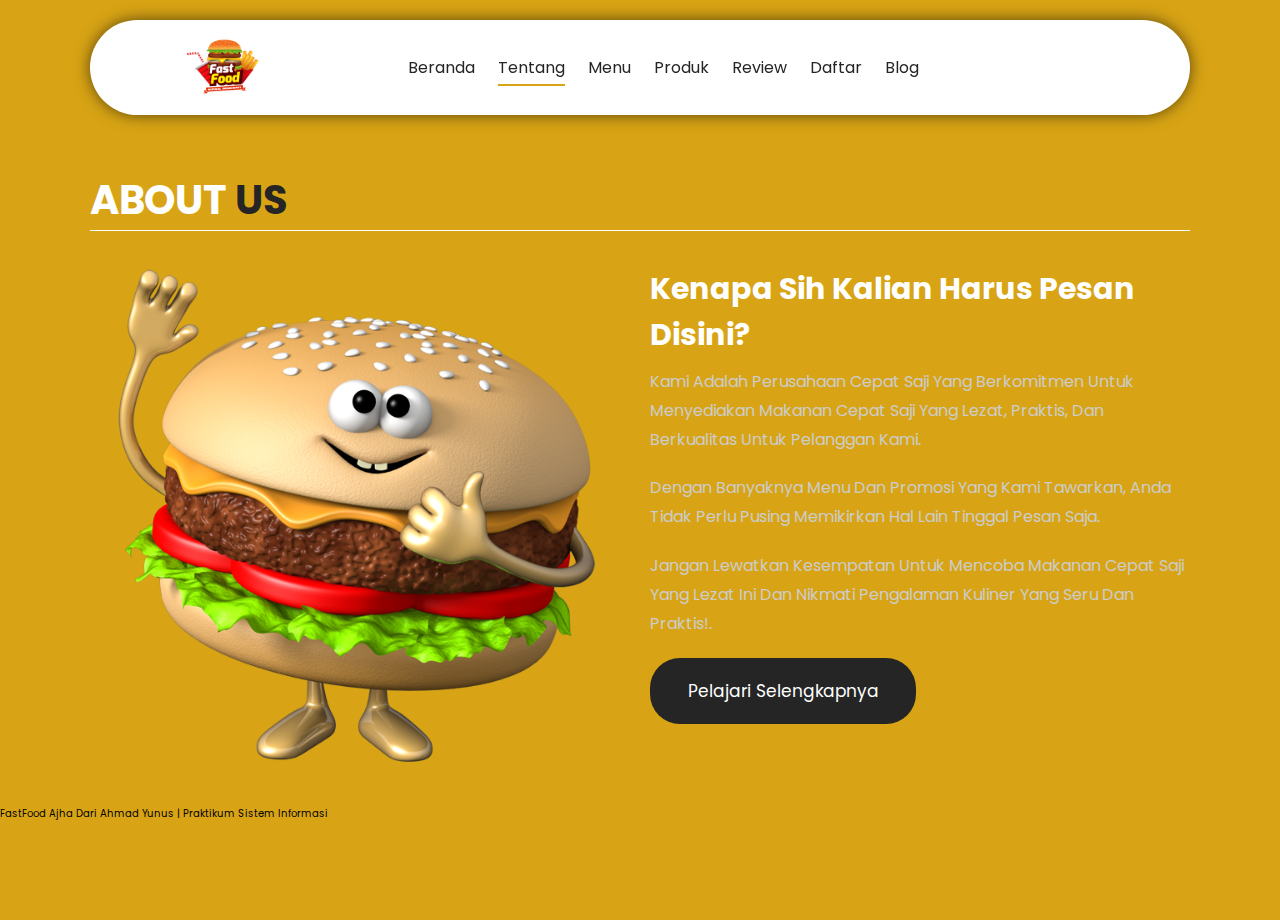
<file: about.html>
<!DOCTYPE html>
<html lang="en">
<head>
    <meta charset="UTF-8">
    <meta http-equiv="X-UA-Compatible" content="IE=edge">
    <meta name="viewport" content="width=device-width, initial-scale=1.0">
    <!-- CSS LINK -->
    <link rel="stylesheet" href="style.css">
    <!-- Fontawesome -->
    <link rel="stylesheet" href="https://cdnjs.cloudflare.com/ajax/libs/font-awesome/6.1.1/css/all.min.css" integrity="sha512-KfkfwYDsLkIlwQp6LFnl8zNdLGxu9YAA1QvwINks4PhcElQSvqcyVLLD9aMhXd13uQjoXtEKNosOWaZqXgel0g==" crossorigin="anonymous" referrerpolicy="no-referrer" />
    <title>FastFood Ajha</title>
</head>
<body>

    <!-------------------------------------------- HEADER SECTION -->
    <header class="header" >
        <a href="#" class="logo">
            <img src="./image/download.png" alt="logo">
        </a>
        <nav class="navbar">
            <a href="./index.html">beranda</a>
            <a href="./about.html" class="active" >tentang</a>
            <a href="./menu.html" >menu</a>
            <a href="./products.html">produk</a>
            <a href="./review.html">review</a>
            <a href="./contact.html">daftar</a>
            <a href="./blog.html">blog</a>
        </nav>
        <div class="buttons">
            <button id="search-btn">
              <i class="fas fa-search"></i>
            </button>
            <button id="cart-btn">
              <i class="fas fa-shopping-cart"></i>
            </button>
            <button id="menu-btn">
              <i class="fas fa-bars"></i>
            </button>
          </div>
          <div class="search-form">
            <input type="text" class="search-input" id="search-box" placeholder="Search" />
            <i class="fas fa-search"></i>
          </div>
          <div class="cart-items-container">
            <div class="cart-item">
              <i class="fas fa-times"></i>
              <img src="./image/pngwing.com (1).png" alt="menu" />
              <div class="content">
                <h3>Pizza Medium</h3>
                <div class="price">Rp 40.000</div>
              </div>
            </div>
            <div class="cart-item">
              <i class="fas fa-times"></i>
              <img src="./image/pngwing.com (2).png" alt="menu" />
              <div class="content">
                <h3>Burger Isi Maut</h3>
                <div class="price">Rp 30.000</div>
              </div>
            </div>
            <div class="cart-item">
              <i class="fas fa-times"></i>
              <img src="./image/pngwing.com (3).png" alt="menu" />
              <div class="content">
                <h3>Burger Medium</h3>
                <div class="price">Rp 20.000</div>
              </div>
            </div>
            <div class="cart-item">
              <i class="fas fa-times"></i>
              <img src="./image/pngwing.com (4).png" alt="menu" />
              <div class="content">
                <h3>Burger Ekstra Double</h3>
                <div class="price">Rp 25.000</div>
              </div>
            </div>
            <a href="#" class="btn">check out </a>
          </div>
        </header>
        
    </header>
    <!-- -------------------------------------------HEADER SECTION -->
        
    <!-- -------------------------------------------ABOUT US SECTION -->
    <section class="about" id="about">
        <h1 class="heading">about <span>us</span></h1>
  
        <div class="row">
          <div class="image">
            <img src="./image/pngwing.com (7).png" alt="" />
          </div>
          <div class="content">
            <h3>Kenapa sih kalian harus pesan disini?</h3>
            <div class="paragraph">
              <p>Kami adalah perusahaan cepat saji yang berkomitmen untuk menyediakan makanan cepat saji yang lezat, praktis, dan berkualitas untuk pelanggan kami.</p>
              <p>Dengan banyaknya menu dan promosi yang kami tawarkan, anda tidak perlu pusing memikirkan hal lain tinggal pesan saja.</p>
              <p>Jangan lewatkan kesempatan untuk mencoba makanan cepat saji yang lezat ini dan nikmati pengalaman kuliner yang seru dan praktis!.</p>
            </div>
            <a href="#" class="btn">Pelajari Selengkapnya</a>
          </div>
        </div>
      </section>
    <!-- -------------------------------------------ABOUT US SECTION -->
    
    <!-- -------------------------------------------FOOTER SECTION -->
        <div class="share">
            <a href="#" class="fab fa-facebook"></a>
            <a href="#" class="fab fa-twitter"></a>
            <a href="#" class="fab fa-instagram"></a>
            <a href="#" class="fab fa-linkedin"></a>
            <a href="#" class="fab fa-pinterest"></a>
        </div>
        <div class="credit">FastFood Ajha <span>Dari Ahmad Yunus</span> | Praktikum Sistem Informasi</div>
    </section>
    <!-- -------------------------------------------FOOTER SECTION -->

<script src="./script.js"></script>

</body>
</html>
</file>
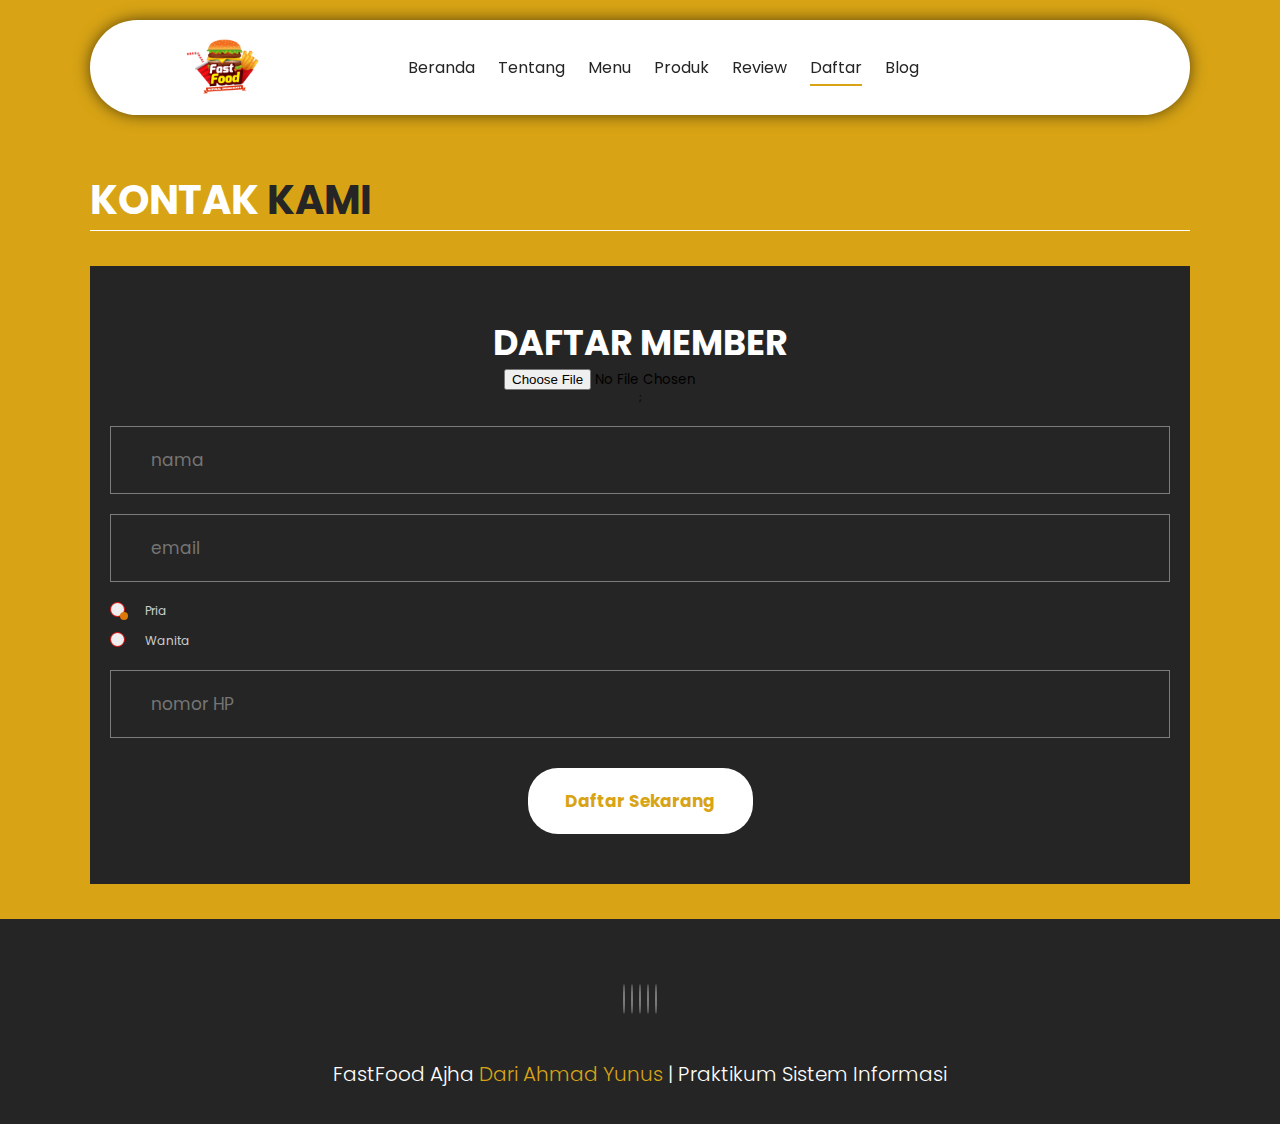
<file: contact.html>
<!DOCTYPE html>
<html lang="en">
  <head>
    <meta charset="UTF-8" />
    <meta http-equiv="X-UA-Compatible" content="IE=edge" />
    <meta name="viewport" content="width=device-width, initial-scale=1.0" />
    <!-- CSS LINK -->
    <link rel="stylesheet" href="style.css" />
    <!-- Fontawesome -->
    <link
      rel="stylesheet"
      href="https://cdnjs.cloudflare.com/ajax/libs/font-awesome/6.1.1/css/all.min.css"
      integrity="sha512-KfkfwYDsLkIlwQp6LFnl8zNdLGxu9YAA1QvwINks4PhcElQSvqcyVLLD9aMhXd13uQjoXtEKNosOWaZqXgel0g=="
      crossorigin="anonymous"
      referrerpolicy="no-referrer"
    />
    <title>FastFood Ajha</title>
  </head>
  <body>
    <!-------------------------------------------- HEADER SECTION -->
    <header class="header">
      <a href="#" class="logo">
        <img src="./image/download.png" alt="logo" />
      </a>
      <nav class="navbar">
        <a href="./index.html">beranda</a>
        <a href="./about.html">tentang</a>
        <a href="./menu.html">menu</a>
        <a href="./products.html">produk</a>
        <a href="./review.html">review</a>
        <a href="./contact.html" class="active">daftar</a>
        <a href="./blog.html">blog</a>
      </nav>
      <div class="buttons">
        <button id="search-btn">
          <i class="fas fa-search"></i>
        </button>
        <button id="cart-btn">
          <i class="fas fa-shopping-cart"></i>
        </button>
        <button id="menu-btn">
          <i class="fas fa-bars"></i>
        </button>
      </div>
      <div class="search-form">
        <input type="text" class="search-input" id="search-box" placeholder="Search" />
        <i class="fas fa-search"></i>
      </div>
      <div class="cart-items-container">
        <div class="cart-item">
          <i class="fas fa-times"></i>
          <img src="./image/pngwing.com (1).png" alt="menu" />
          <div class="content">
            <h3>Pizza Medium</h3>
            <div class="price">Rp 40.000</div>
          </div>
        </div>
        <div class="cart-item">
          <i class="fas fa-times"></i>
          <img src="./image/pngwing.com (2).png" alt="menu" />
          <div class="content">
            <h3>Burger Isi Maut</h3>
            <div class="price">Rp 30.000</div>
          </div>
        </div>
        <div class="cart-item">
          <i class="fas fa-times"></i>
          <img src="./image/pngwing.com (3).png" alt="menu" />
          <div class="content">
            <h3>Burger Medium</h3>
            <div class="price">Rp 20.000</div>
          </div>
        </div>
        <div class="cart-item">
          <i class="fas fa-times"></i>
          <img src="./image/pngwing.com (4).png" alt="menu" />
          <div class="content">
            <h3>Burger Ekstra Double</h3>
            <div class="price">Rp 25.000</div>
          </div>
        </div>
        <a href="#" class="btn">check out </a>
      </div>
    </header>
    <!-- -------------------------------------------HEADER SECTION -->

    <!-- -------------------------------------------CONTACT SECTION -->
    <section class="contact" id="contact">
      <h1 class="heading">Kontak <span>Kami</span></h1>
      <div class="row">
        <form>
          <h3>Daftar Member</h3>
          <div class="inputImage">
            <input type="file" id="file" accept="image/*" />
          </div>;
          <div class="inputBox">
            <i class="fas fa-user"></i>
            <input type="text" placeholder="nama" />
          </div>
          <div class="inputBox">
            <i class="fas fa-envelope"></i>
            <input type="email" placeholder="email" />
          </div>
          <label class="radio"
            >Pria
            <input type="radio" checked="checked" name="radio" />
            <span class="check"></span>
          </label>
          <label class="radio"
            >Wanita
            <input type="radio" name="radio" />
            <span class="check"></span>
          </label>
          </label>
          <div class="inputBox">
            <i class="fas fa-phone"></i>
            <input type="number" placeholder="nomor HP" />
          </div>
          <input type="submit" class="btn" value="Daftar Sekarang" />
        </form>
      </div>
    </section>
    <!-- -------------------------------------------CONTACT SECTION -->

    <!-- -------------------------------------------FOOTER SECTION -->
    <section class="footer">
      <div class="share">
        <a href="#" class="fab fa-facebook"></a>
        <a href="#" class="fab fa-twitter"></a>
        <a href="#" class="fab fa-instagram"></a>
        <a href="#" class="fab fa-linkedin"></a>
        <a href="#" class="fab fa-pinterest"></a>
      </div>

      <div class="credit">FastFood Ajha <span>Dari Ahmad Yunus</span> | Praktikum Sistem Informasi</div>
    </section>
    <!-- -------------------------------------------FOOTER SECTION -->

    <script src="./script.js"></script>
  </body>
</html>
</file>
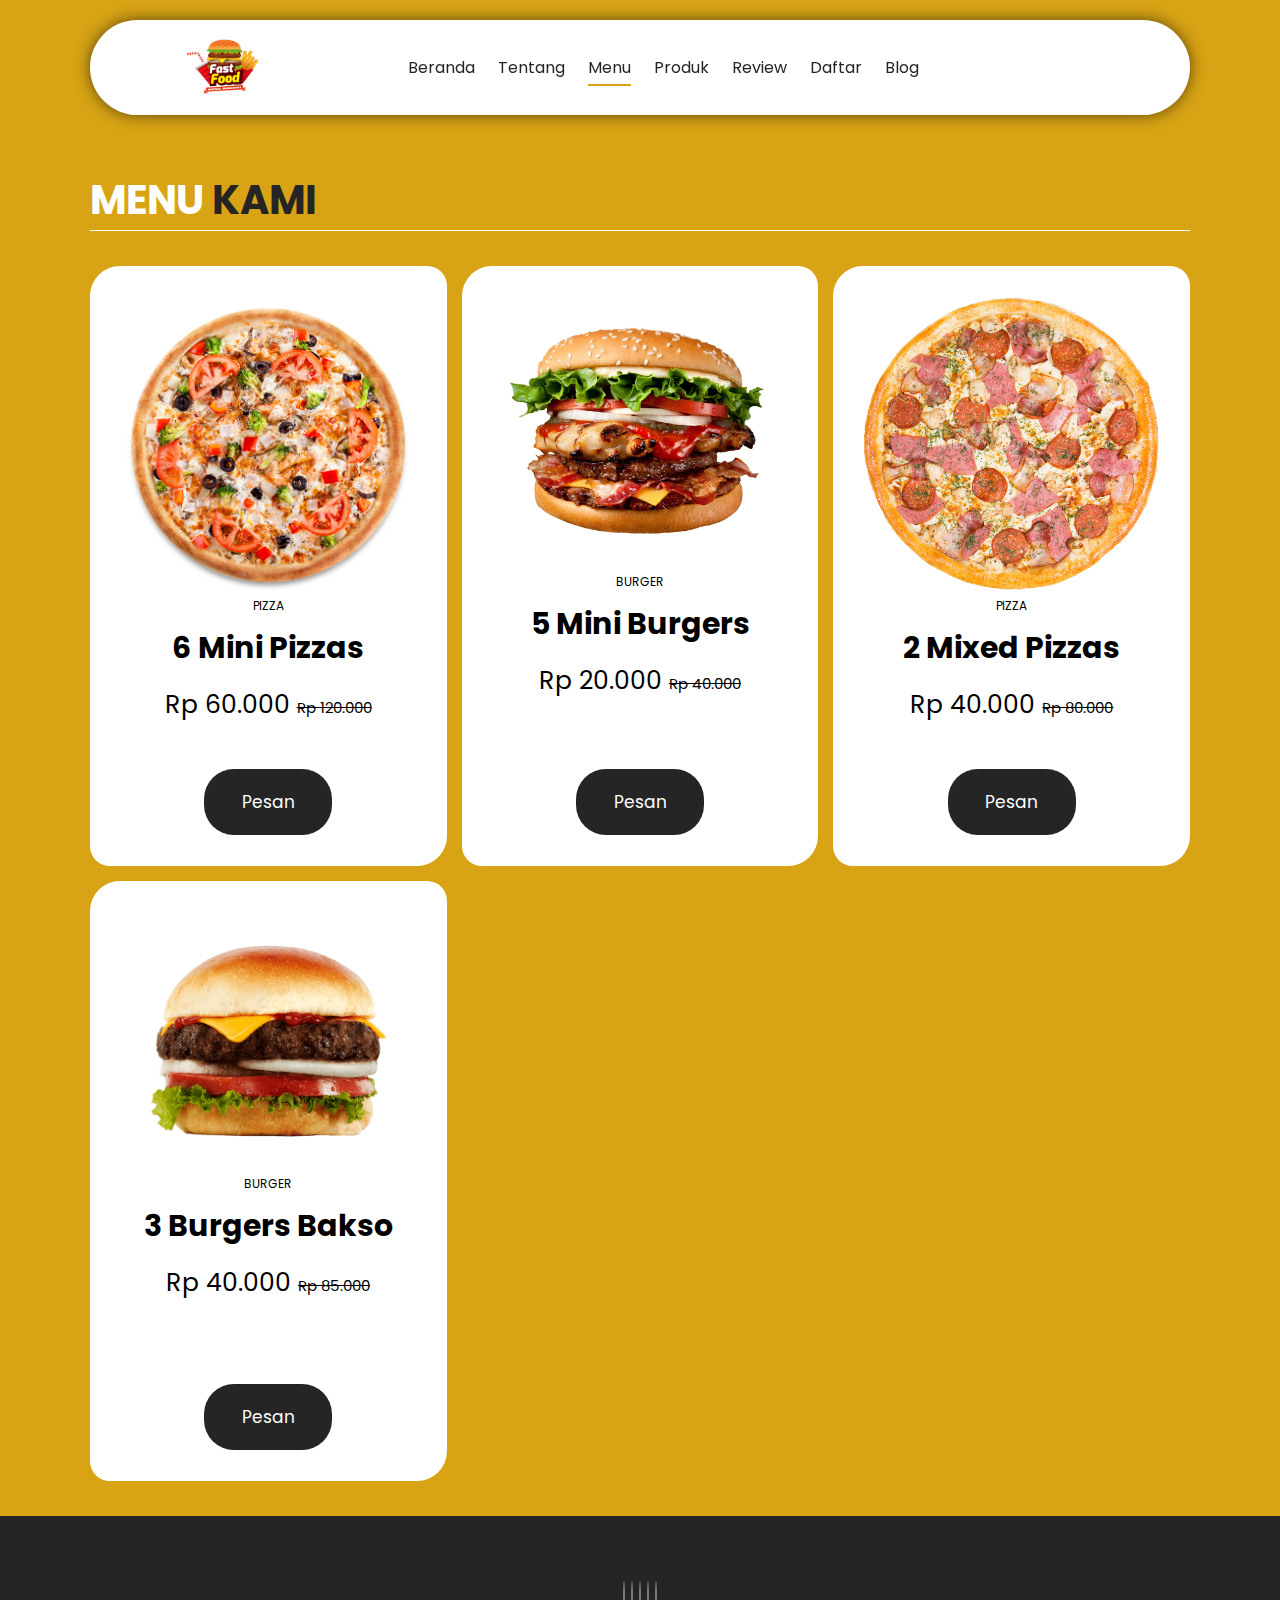
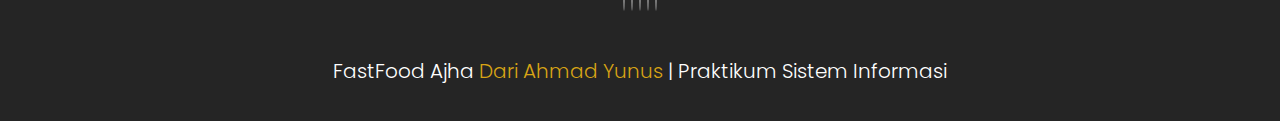
<file: menu.html>
<!DOCTYPE html>
<html lang="en">
  <head>
    <meta charset="UTF-8" />
    <meta http-equiv="X-UA-Compatible" content="IE=edge" />
    <meta name="viewport" content="width=device-width, initial-scale=1.0" />
    <!-- CSS LINK -->
    <link rel="stylesheet" href="style.css" />
    <!-- Fontawesome -->
    <link
      rel="stylesheet"
      href="https://cdnjs.cloudflare.com/ajax/libs/font-awesome/6.1.1/css/all.min.css"
      integrity="sha512-KfkfwYDsLkIlwQp6LFnl8zNdLGxu9YAA1QvwINks4PhcElQSvqcyVLLD9aMhXd13uQjoXtEKNosOWaZqXgel0g=="
      crossorigin="anonymous"
      referrerpolicy="no-referrer"
    />
    <title>FastFood Ajha</title>
  </head>
  <body>
    <!-------------------------------------------- HEADER SECTION -->
    <header class="header">
      <a href="#" class="logo">
        <img src="./image/download.png" alt="logo" />
      </a>
      <nav class="navbar">
        <a href="./index.html">beranda</a>
        <a href="./about.html">tentang</a>
        <a href="./menu.html" class="active">menu</a>
        <a href="./products.html">produk</a>
        <a href="./review.html">review</a>
        <a href="./contact.html">daftar</a>
        <a href="./blog.html">blog</a>
      </nav>
      <div class="buttons">
        <button id="search-btn">
          <i class="fas fa-search"></i>
        </button>
        <button id="cart-btn">
          <i class="fas fa-shopping-cart"></i>
        </button>
        <button id="menu-btn">
          <i class="fas fa-bars"></i>
        </button>
      </div>
      <div class="search-form">
        <input type="text" class="search-input" id="search-box" placeholder="Search" />
        <i class="fas fa-search"></i>
      </div>
      <div class="cart-items-container">
        <div class="cart-item">
          <i class="fas fa-times"></i>
          <img src="./image/pngwing.com (1).png" alt="menu" />
          <div class="content">
            <h3>Pizza Medium</h3>
            <div class="price">Rp 40.000</div>
          </div>
        </div>
        <div class="cart-item">
          <i class="fas fa-times"></i>
          <img src="./image/pngwing.com (2).png" alt="menu" />
          <div class="content">
            <h3>Burger Isi Maut</h3>
            <div class="price">Rp 30.000</div>
          </div>
        </div>
        <div class="cart-item">
          <i class="fas fa-times"></i>
          <img src="./image/pngwing.com (3).png" alt="menu" />
          <div class="content">
            <h3>Burger Medium</h3>
            <div class="price">Rp 20.000</div>
          </div>
        </div>
        <div class="cart-item">
          <i class="fas fa-times"></i>
          <img src="./image/pngwing.com (4).png" alt="menu" />
          <div class="content">
            <h3>Burger Ekstra Double</h3>
            <div class="price">Rp 25.000</div>
          </div>
        </div>
        <a href="#" class="btn">check out </a>
      </div>
    </header>
    <!-- -------------------------------------------HEADER SECTION -->

    <!-- -------------------------------------------MENU SECTION -->
    <section class="menu" id="menu">
      <h1 class="heading">Menu <span>Kami</span></h1>
      <div class="box-container">
        <div class="box">
          <div class="box-head">
            <img src="./image/pngwing.com.png" alt="" />
            <span class="menu-category">Pizza</span>
            <h3>6 Mini Pizzas</h3>
            <div class="price">Rp 60.000 <span>Rp 120.000</span></div>
          </div>
          <div class="box-bottom">
            <a href="#" class="btn">Pesan</a>
          </div>
        </div>
        <div class="box">
          <div class="box-head">
            <img src="./image/pngwing.com (2).png" alt="" />
            <span class="menu-category">Burger</span>
            <h3>5 Mini Burgers</h3>
            <div class="price">Rp 20.000 <span>Rp 40.000</span></div>
          </div>
          <div class="box-bottom">
            <a href="#" class="btn">Pesan</a>
          </div>
        </div>
        <div class="box">
          <div class="box-head">
            <img src="./image/pngwing.com (1).png" alt="" />
            <span class="menu-category">Pizza</span>
            <h3>2 Mixed Pizzas</h3>
            <div class="price">Rp 40.000 <span>Rp 80.000</span></div>
          </div>
          <div class="box-bottom">
            <a href="#" class="btn">Pesan</a>
          </div>
        </div>
        <div class="box">
          <div class="box-head">
            <img src="./image/pngwing.com (3).png" alt="" />
            <span class="menu-category">Burger</span>
            <h3>3 Burgers Bakso</h3>
            <div class="price">Rp 40.000 <span>Rp 85.000</span></div>
          </div>
          <div class="box-bottom">
            <a href="#" class="btn">Pesan</a>
          </div>
        </div>
      </div>
    </section>
    <!---------------------------------------------MENU SECTION -->

    <!---------------------------------------------FOOTER SECTION -->
    <section class="footer">
      <div class="share">
        <a href="#" class="fab fa-facebook"></a>
        <a href="#" class="fab fa-twitter"></a>
        <a href="#" class="fab fa-instagram"></a>
        <a href="#" class="fab fa-linkedin"></a>
        <a href="#" class="fab fa-pinterest"></a>
      </div>
      <div class="credit">FastFood Ajha <span>Dari Ahmad Yunus</span> | Praktikum Sistem Informasi</div>
    </section>
    <!---------------------------------------------FOOTER SECTION -->

    <script src="./script.js"></script>
  </body>
</html>
</file>
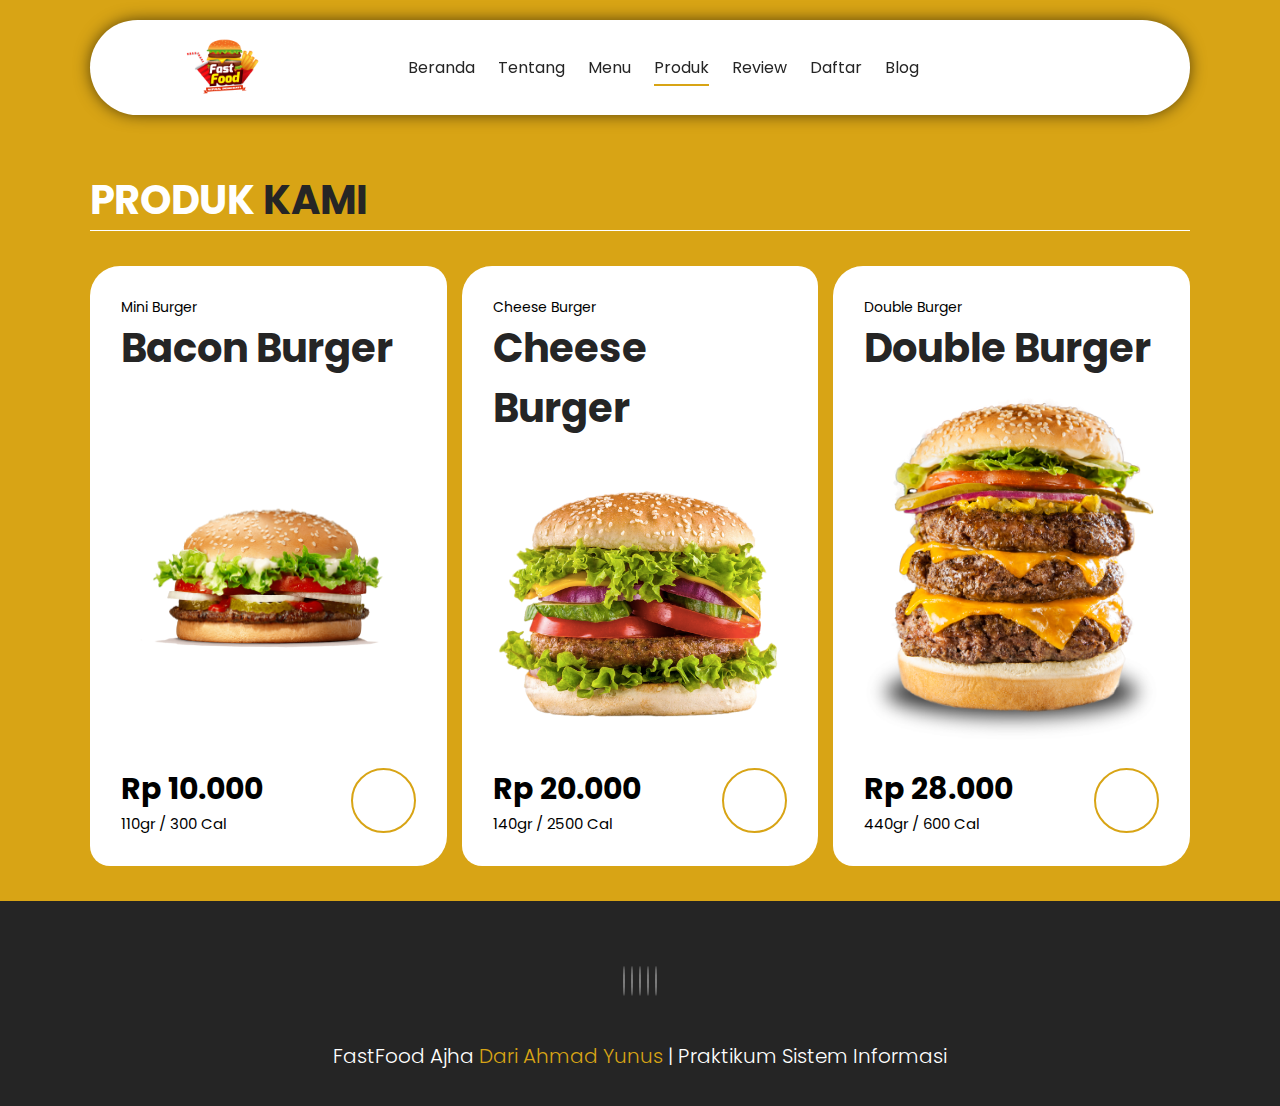
<file: products.html>
<!DOCTYPE html>
<html lang="en">
  <head>
    <meta charset="UTF-8" />
    <meta http-equiv="X-UA-Compatible" content="IE=edge" />
    <meta name="viewport" content="width=device-width, initial-scale=1.0" />
    <!-- CSS LINK -->
    <link rel="stylesheet" href="style.css" />
    <!-- Fontawesome -->
    <link
      rel="stylesheet"
      href="https://cdnjs.cloudflare.com/ajax/libs/font-awesome/6.1.1/css/all.min.css"
      integrity="sha512-KfkfwYDsLkIlwQp6LFnl8zNdLGxu9YAA1QvwINks4PhcElQSvqcyVLLD9aMhXd13uQjoXtEKNosOWaZqXgel0g=="
      crossorigin="anonymous"
      referrerpolicy="no-referrer"
    />
    <title>FastFood Ajha</title>
  </head>
  <body>
    <!-------------------------------------------- HEADER SECTION -->
    <header class="header">
      <a href="#" class="logo">
        <img src="./image/download.png" alt="logo" />
      </a>
      <nav class="navbar">
        <a href="./index.html">beranda</a>
        <a href="./about.html">tentang</a>
        <a href="./menu.html">menu</a>
        <a href="./products.html" class="active">produk</a>
        <a href="./review.html">review</a>
        <a href="./contact.html">daftar</a>
        <a href="./blog.html">blog</a>
      </nav>
      <div class="buttons">
        <button id="search-btn">
          <i class="fas fa-search"></i>
        </button>
        <button id="cart-btn">
          <i class="fas fa-shopping-cart"></i>
        </button>
        <button id="menu-btn">
          <i class="fas fa-bars"></i>
        </button>
      </div>
      <div class="search-form">
        <input type="text" class="search-input" id="search-box" placeholder="Search" />
        <i class="fas fa-search"></i>
      </div>
      <div class="cart-items-container">
        <div class="cart-item">
          <i class="fas fa-times"></i>
          <img src="./image/pngwing.com (1).png" alt="menu" />
          <div class="content">
            <h3>Pizza Medium</h3>
            <div class="price">Rp 40.000</div>
          </div>
        </div>
        <div class="cart-item">
          <i class="fas fa-times"></i>
          <img src="./image/pngwing.com (2).png" alt="menu" />
          <div class="content">
            <h3>Burger Isi Maut</h3>
            <div class="price">Rp 30.000</div>
          </div>
        </div>
        <div class="cart-item">
          <i class="fas fa-times"></i>
          <img src="./image/pngwing.com (3).png" alt="menu" />
          <div class="content">
            <h3>Burger Medium</h3>
            <div class="price">Rp 20.000</div>
          </div>
        </div>
        <div class="cart-item">
          <i class="fas fa-times"></i>
          <img src="./image/pngwing.com (4).png" alt="menu" />
          <div class="content">
            <h3>Burger Ekstra Double</h3>
            <div class="price">Rp 25.000</div>
          </div>
        </div>
        <a href="#" class="btn">check out </a>
      </div>
    </header>
    <!-- -------------------------------------------HEADER SECTION -->
    <!-- -------------------------------------------PRODUCTS SECTION -->
    <section class="products" id="products">
      <h1 class="heading">Produk <span>Kami</span></h1>
      <div class="box-container">
        <div class="box">
          <div class="box-head">
            <span class="title">mini burger</span>
            <a href="#" class="name">Bacon Burger</a>
          </div>
          <div class="image">
            <img src="./image/pngwing.com (6).png" alt="" />
          </div>
          <div class="box-bottom">
            <div class="info">
              <b class="price">Rp 10.000</b>
              <span class="amount">110gr / 300 Cal</span>
            </div>
            <div class="product-btn">
              <a href="#">
                <i class="fas fa-plus"></i>
              </a>
            </div>
          </div>
        </div>
        <div class="box">
          <div class="box-head">
            <span class="title">cheese burger</span>
            <a href="#" class="name">cheese Burger</a>
          </div>
          <div class="image">
            <img src="./image/pngwing.com (4).png" alt="" />
          </div>
          <div class="box-bottom">
            <div class="info">
              <b class="price">Rp 20.000</b>
              <span class="amount">140gr / 2500 Cal</span>
            </div>
            <div class="product-btn">
              <a href="#">
                <i class="fas fa-plus"></i>
              </a>
            </div>
          </div>
        </div>
        <div class="box">
          <div class="box-head">
            <span class="title">Double burger</span>
            <a href="#" class="name">Double Burger</a>
          </div>
          <div class="image">
            <img src="./image/pngwing.com (5).png" alt="" />
          </div>
          <div class="box-bottom">
            <div class="info">
              <b class="price">Rp 28.000</b>
              <span class="amount">440gr / 600 Cal</span>
            </div>
            <div class="product-btn">
              <a href="#">
                <i class="fas fa-plus"></i>
              </a>
            </div>
          </div>
        </div>
      </div>
    </section>
    <!-- -------------------------------------------PRODUCTS SECTION -->

    <!-- -------------------------------------------FOOTER SECTION -->
    <section class="footer">
      <div class="share">
        <a href="#" class="fab fa-facebook"></a>
        <a href="#" class="fab fa-twitter"></a>
        <a href="#" class="fab fa-instagram"></a>
        <a href="#" class="fab fa-linkedin"></a>
        <a href="#" class="fab fa-pinterest"></a>
      </div>

      <div class="credit">FastFood Ajha <span>Dari Ahmad Yunus</span> | Praktikum Sistem Informasi</div>
    </section>
    <!-- -------------------------------------------FOOTER SECTION -->

    <script src="./script.js"></script>
  </body>
</html>
</file>
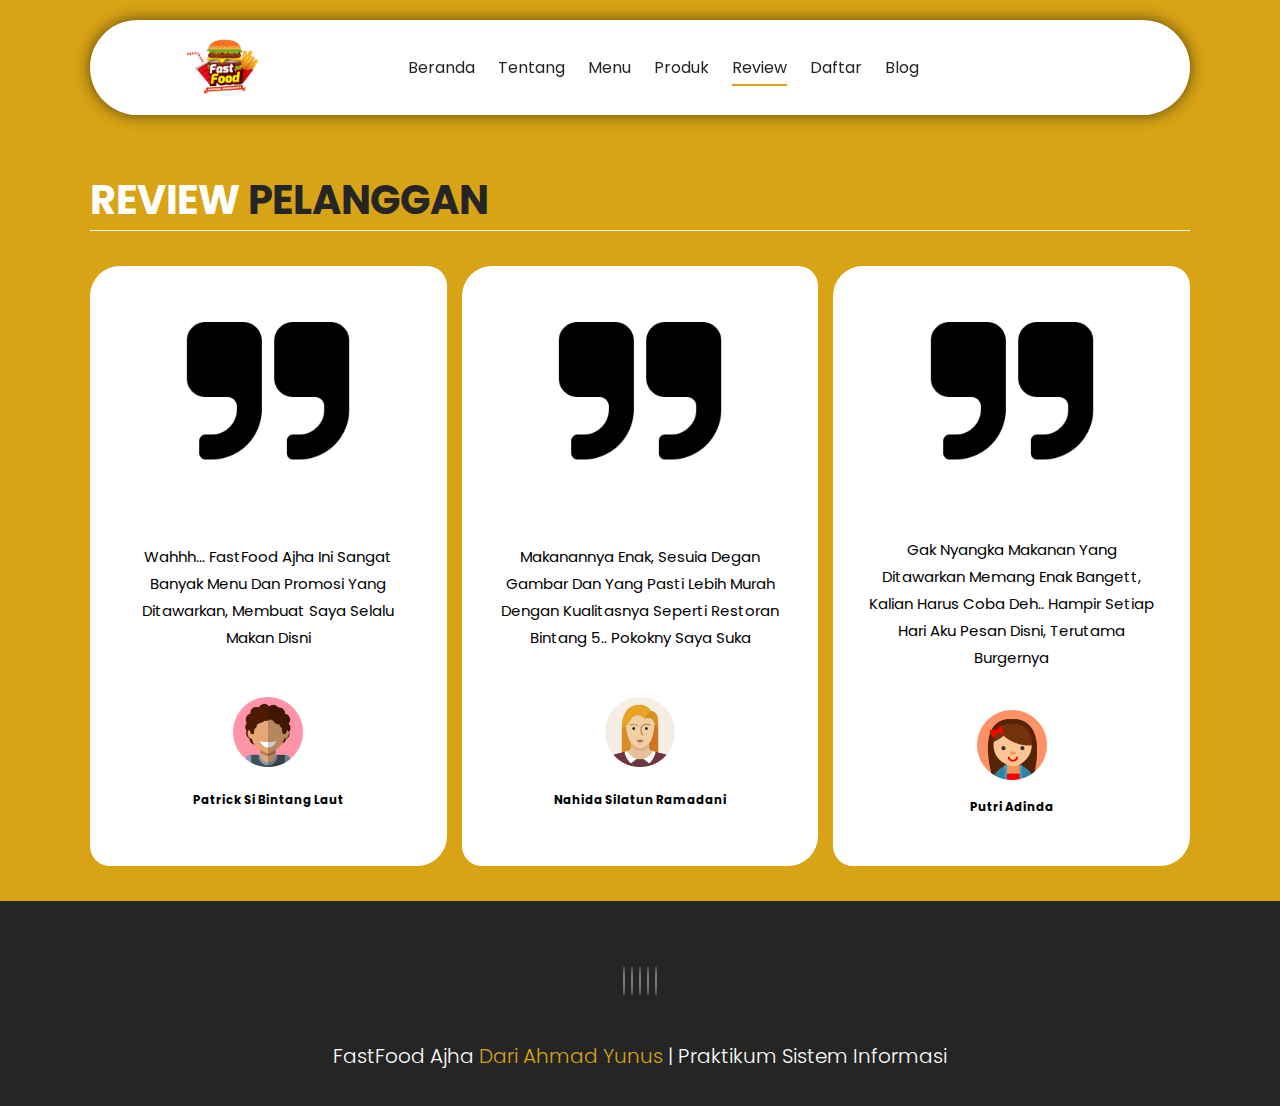
<file: review.html>
<!DOCTYPE html>
<html lang="en">
  <head>
    <meta charset="UTF-8" />
    <meta http-equiv="X-UA-Compatible" content="IE=edge" />
    <meta name="viewport" content="width=device-width, initial-scale=1.0" />
    <!-- CSS LINK -->
    <link rel="stylesheet" href="style.css" />
    <!-- Fontawesome -->
    <link
      rel="stylesheet"
      href="https://cdnjs.cloudflare.com/ajax/libs/font-awesome/6.1.1/css/all.min.css"
      integrity="sha512-KfkfwYDsLkIlwQp6LFnl8zNdLGxu9YAA1QvwINks4PhcElQSvqcyVLLD9aMhXd13uQjoXtEKNosOWaZqXgel0g=="
      crossorigin="anonymous"
      referrerpolicy="no-referrer"
    />
    <title>Reviews | Nizami Sevindi</title>
  </head>
  <body>
    <!-------------------------------------------- HEADER SECTION -->
    <header class="header">
      <a href="#" class="logo">
        <img src="./image/download.png" alt="logo" />
      </a>
      <nav class="navbar">
        <a href="./index.html">beranda</a>
        <a href="./about.html">tentang</a>
        <a href="./menu.html">menu</a>
        <a href="./products.html">produk</a>
        <a href="./review.html" class="active">review</a>
        <a href="./contact.html">daftar</a>
        <a href="./blog.html">blog</a>
      </nav>
      <div class="buttons">
        <button id="search-btn">
          <i class="fas fa-search"></i>
        </button>
        <button id="cart-btn">
          <i class="fas fa-shopping-cart"></i>
        </button>
        <button id="menu-btn">
          <i class="fas fa-bars"></i>
        </button>
      </div>
      <div class="search-form">
        <input type="text" class="search-input" id="search-box" placeholder="Search" />
        <i class="fas fa-search"></i>
      </div>
      <div class="cart-items-container">
        <div class="cart-item">
          <i class="fas fa-times"></i>
          <img src="./image/pngwing.com (1).png" alt="menu" />
          <div class="content">
            <h3>Pizza Medium</h3>
            <div class="price">Rp 40.000</div>
          </div>
        </div>
        <div class="cart-item">
          <i class="fas fa-times"></i>
          <img src="./image/pngwing.com (2).png" alt="menu" />
          <div class="content">
            <h3>Burger Isi Maut</h3>
            <div class="price">Rp 30.000</div>
          </div>
        </div>
        <div class="cart-item">
          <i class="fas fa-times"></i>
          <img src="./image/pngwing.com (3).png" alt="menu" />
          <div class="content">
            <h3>Burger Medium</h3>
            <div class="price">Rp 20.000</div>
          </div>
        </div>
        <div class="cart-item">
          <i class="fas fa-times"></i>
          <img src="./image/pngwing.com (4).png" alt="menu" />
          <div class="content">
            <h3>Burger Ekstra Double</h3>
            <div class="price">Rp 25.000</div>
          </div>
        </div>
        <a href="#" class="btn">check out </a>
      </div>
    </header>
    <!-- -------------------------------------------HEADER SECTION -->
    <!-- -------------------------------------------REVIEW SECTION -->
    <section class="review" id="review">
      <h1 class="heading">review <span>pelanggan</span></h1>
      <div class="box-container">
        <div class="box">
          <img src="./image/pngwing.com (8).png" alt="quote" />
          <p>Wahhh... FastFood Ajha ini sangat banyak menu dan promosi yang ditawarkan, membuat saya selalu makan disni</p>
          <img src="./image/pngwing.com (9).png" alt="customer-avatar" class="user" />
          <h3>Patrick Si Bintang Laut</h3>
          <div class="stars">
            <i class="fas fa-star"></i>
            <i class="fas fa-star"></i>
            <i class="fas fa-star"></i>
            <i class="fas fa-star"></i>
            <i class="fas fa-star-half-alt"></i>
          </div>
        </div>
        <div class="box">
          <img src="./image/pngwing.com (8).png" alt="quote" />
          <p>makanannya enak, sesuia degan gambar dan yang pasti lebih murah dengan kualitasnya seperti restoran bintang 5.. pokokny saya suka</p>
          <img src="./image/pngwing.com (10).png" alt="customer-avatar" class="user" />
          <h3>Nahida Silatun Ramadani</h3>
          <div class="stars">
            <i class="fas fa-star"></i>
            <i class="fas fa-star"></i>
            <i class="fas fa-star"></i>
            <i class="fas fa-star"></i>
            <i class="fas fa-star-half-alt"></i>
          </div>
        </div>
        <div class="box">
          <img src="./image/pngwing.com (8).png" alt="quote" />
          <p>Gak nyangka makanan yang ditawarkan memang enak bangett, kalian harus coba deh.. hampir setiap hari aku pesan disni, terutama burgernya</p>
          <img src="./image/pngwing.com (11).png" alt="customer-avatar" class="user" />
          <h3>Putri Adinda</h3>
          <div class="stars">
            <i class="fas fa-star"></i>
            <i class="fas fa-star"></i>
            <i class="fas fa-star"></i>
            <i class="fas fa-star"></i>
            <i class="fas fa-star-half-alt"></i>
          </div>
        </div>
      </div>
    </section>
    <!-- -------------------------------------------REVIEW SECTION -->

    <!-- -------------------------------------------FOOTER SECTION -->
    <section class="footer">
      <div class="share">
        <a href="#" class="fab fa-facebook"></a>
        <a href="#" class="fab fa-twitter"></a>
        <a href="#" class="fab fa-instagram"></a>
        <a href="#" class="fab fa-linkedin"></a>
        <a href="#" class="fab fa-pinterest"></a>
      </div>

      <div class="credit">FastFood Ajha <span>Dari Ahmad Yunus</span> | Praktikum Sistem Informasi</div>
    </section>
    <!-- -------------------------------------------FOOTER SECTION -->

    <script src="./script.js"></script>
  </body>
</html>
</file>
<file: style.css>
@import url("https://fonts.googleapis.com/css2?family=Poppins:wght@100;200;300;400;500;600;700&display=swap");

:root {
  --main-color: #d8a415;
  --black-color: #252525;
  --border: 0.1rem solid rgba(255, 255, 255, 0.4);
}

* {
  font-family: "Poppins", sans-serif;
  margin: 0;
  padding: 0;
  border: none;
  box-sizing: border-box;
  text-decoration: none;
  text-transform: capitalize;
  transition: 0.2s ease;
  outline: none;
}

html {
  font-size: 62.5%;
  overflow-x: hidden;

  scroll-behavior: smooth;
}

body {
  background-color: var(--main-color);
}

section {
  padding: 3.5rem 7%;
  scroll-margin-top: 9rem;
}

img {
  width: 100%;
  object-fit: contain;
}

a {
  text-decoration: none;
  color: var(--black-color);
}

.btn {
  margin-top: 1rem;
  display: inline-block;
  padding: 2rem 3.75rem;
  border-radius: 30px;
  font-size: 1.7rem;
  color: #fff;
  background-color: var(--black-color);
  cursor: pointer;
}

.btn:hover {
  opacity: 0.8;
}

.heading {
  color: #fff;
  text-transform: uppercase;
  font-size: 4rem;
  margin-bottom: 3.5rem;
  border-bottom: 0.1rem solid #fff;
}

.heading span {
  text-transform: uppercase;
  color: var(--black-color);
}

.box-container {
  display: grid;
  grid-template-columns: repeat(auto-fit, minmax(30rem, 1fr));
  gap: 1.5rem;
}

.box {
  padding: 3rem;
  background-color: #fff;
  border-radius: 3rem 2rem;
  min-height: 60rem;
  display: flex;
  flex-direction: column;
  justify-content: space-between;
  text-align: center;
  border: var(--border);
}

.search-input {
  font-size: 1.6rem;
  color: var(--black-color);
  padding: 1rem;
  text-transform: none;
  border-radius: 3rem;
}

::-webkit-scrollbar {
  height: 0.5rem;
  width: 1rem;
  background-color: rgb(7, 126, 182);
}

::-webkit-scrollbar-track {
  background-color: transparent;
}

::-webkit-scrollbar-thumb {
  border-radius: 3rem;
  background-color: greenyellow;
}

::-webkit-scrollbar-thumb:hover {
  background-color: rgb(211, 255, 144);
}

/* ------------------------------------------HEADER SECTION */

.header {
  display: flex;
  justify-content: space-between;
  align-items: center;
  background-color: #fff;
  padding: 0 7%;
  margin: 2rem 7%;
  border-radius: 30rem;
  box-shadow: 0px 0px 17px -2px rgba(0, 0, 0, 0.75);
  position: sticky;
  top: 0;
  z-index: 1000;
}

.header .search-form {
  position: absolute;
  top: 115%;
  right: 7%;
  background-color: #fff;
  width: 50rem;
  height: 5rem;
  display: flex;
  align-items: center;
  border-radius: 3rem;
  box-shadow: 0px 0px 25px 2px rgb(0 0 0 / 75%);
  transform: scaleY(0);
}

.header .search-form.active {
  transform: scaleY(1);
}

.header .search-form i {
  cursor: pointer;
  font-size: 2.2rem;
  margin-right: 1.5rem;
  color: var(--black-color);
}
.header .search-form input {
  width: 100%;
}

.header .logo img {
  height: 9rem;
}

.header .navbar a {
  margin: 0 1rem;
  font-size: 1.6rem;
  color: var(--black-color);
  border-bottom: 0.2rem solid transparent;
}

.header .navbar a.active,
.header .navbar a:hover {
  border-color: var(--main-color);
  padding-bottom: 0.5rem;
}

.header .buttons button {
  cursor: pointer;
  font-size: 2.5rem;
  margin-left: 2rem;
  background-color: transparent;
  cursor: pointer;
}

.header .cart-items-container {
  position: absolute;
  top: 95%;
  height: calc(100vh - 9rem);
  width: 35rem;
  background-color: #fff;
  box-shadow: 0px 20px 14px 0px rgba(0 0 0 / 75%);
  right: -100%;
}

.header .cart-items-container.active {
  right: 3rem;
}

.header .cart-items-container .cart-item {
  position: relative;
  display: flex;
  align-items: center;
  gap: 1.5rem;
  padding: 1.5rem;
}

.header .cart-items-container .cart-item:hover {
  box-shadow: 0px 0px 10px 0px rgba(0, 0, 0, 0.75);
}
.header .cart-items-container .cart-item img {
  height: 7rem;
  width: auto;
}
.header .cart-items-container .cart-item .content h3 {
  font-size: 2rem;
  color: var(--black-color);
  padding: 0.5rem;
}

.header .cart-items-container .cart-item .content .price {
  font-size: 1.5rem;
  color: var(--black-color);
}
.header .cart-items-container .cart-item .fa-times {
  position: absolute;
  top: 1rem;
  right: 1.5rem;
  font-size: 2rem;
  cursor: pointer;
  color: var(--black-color);
}
.header .cart-items-container .btn {
  width: 100%;
  text-align: center;
  border-radius: unset;
}

.header #menu-btn {
  display: none;
}
/* ------------------------------------------HEADER SECTION */

/* ------------------------------------------HOME SECTION */

.home {
  min-height: 100vh;
  background: url(./image/pizza-with-turkey-bacon-orange-and-cashew-nuts-2022-03-29-07-33-54-utc.jpg) no-repeat;
  background-size: cover;
  background-position: center;
  margin-top: -134px;
  display: flex;
  align-items: center;
}

.home .content {
  max-width: 60rem;
}

.home .content h3 {
  font-size: 6rem;
  color: #fff;
}

.home .content p {
  font-size: 2rem;
  font-weight: 300;
  line-height: 1.8;
  padding: 1rem 0;
  color: #fff;
}

/* ------------------------------------------HOME SECTION */

/* ------------------------------------------MENU SECTION */
/* img .box-container ve .box  genel olarak düzenlendi */

.menu .box-container .menu-category {
  font-size: 1.2rem;
  text-transform: uppercase;
}

.menu .box-container .box h3 {
  font-size: 3rem;
  padding: 1rem 0;
}

.menu .box-container .box .price {
  font-size: 2.5rem;
  padding: 0.5rem 0;
}

.menu .box-container .box .price span {
  text-decoration: line-through;
  font-size: 1.5rem;
}
/* ------------------------------------------MENU SECTION */

/* ------------------------------------------PRODUCTS SECTION */
.products .box-container .box .box-head {
  display: flex;
  flex-direction: column;
  align-items: start;
  z-index: 10;
}
.products .box-container .box .box-head .title {
  font-size: 1.4rem;
}

.products .box-container .box-head .name {
  font-size: 4rem;
  font-weight: bold;
  text-align: start;
  overflow-wrap: anywhere;
}

.products .box-container .box .box-bottom {
  display: flex;
  justify-content: space-between;
  align-items: center;
}
.products .box-container .box .box-bottom .info {
  display: flex;
  flex-direction: column;
  align-items: flex-start;
}

.products .box-container .box-bottom .info .price {
  font-size: 3rem;
}
.products .box-container .box-bottom .info .amount {
  font-size: 1.5rem;
}

.products .box-container .box-bottom .product-btn a {
  display: flex;
  justify-content: center;
  align-items: center;
  border-radius: 50%;
  width: 6.5rem;
  height: 6.5rem;
  border: 0.2rem solid var(--main-color);
}

.products .box-container .box-bottom .product-btn a i {
  font-size: 1.6rem;
  color: var(--main-color);
}

/* ------------------------------------------PRODUCTS SECTION */

/* ------------------------------------------ABOUT US SECTION */
.about .row .image {
  flex: 1 1 45rem;
}
.about .row .image img {
  height: 50rem;
  object-fit: contain;
}
/* img  genel olarak düzenlendi */

.about .row {
  display: flex;
  flex-wrap: wrap;
  column-gap: 2rem;
}

.about .row .content {
  flex: 1 1 45rem;
}

.about .row .content h3 {
  font-size: 3rem;
  color: #fff;
}

.about .row .content p {
  font-size: 1.6rem;
  color: #ccc;
  padding: 1rem 0;
  line-height: 1.8;
}
/* ------------------------------------------ABOUT US SECTION */
/* ------------------------------------------REVIEW SECTION */
/* img .box-container ve .box  genel olarak düzenlendi */

.review .box-container .box img {
  height: 20rem;
  object-fit: contain;
}
.review .box-container .box p {
  font-size: 1.5rem;
  line-height: 1.8;
  padding: 2rem 0;
}

.review .box-container .box .user {
  height: 7rem;
  object-fit: contain;
}

.review .box-container .box .h3 {
  padding: 1rem 0;
  font-size: 2rem;
  color: var(--main-color);
}

.review .box-container .box .stars {
  font-size: 1.5rem;
  color: gold;
}
/* ------------------------------------------REVIEW SECTION */

/* ------------------------------------------CONTACT SECTION */
.contact .row {
  display: flex;
  background-color: var(--black-color);
  flex-wrap: wrap;
  gap: 1rem;
}

.contact .row form {
  flex: 1 1 45px;
  padding: 5rem 2rem;
  text-align: center;
}

.contact .row form h3 {
  text-transform: uppercase;
  font-size: 3.5rem;
  color: #fff;
}

.contact .row form .inputBox {
  display: flex;
  align-items: center;
  margin: 2rem 0;
  border: var(--border);
}

.contact .row form .inputBox i {
  color: #fff;
  font-size: 2rem;
  padding-left: 2rem;
}
.contact .row form .radio {
  display: block;
  position: relative;
  padding-left: 35px;
  margin-bottom: 12px;
  cursor: pointer;
  font-size: 12px;
  -webkit-user-select: none;
  -moz-user-select: none;
  -ms-user-select: none;
  user-select: none;
  color: #ccc;
  text-align: left;
}
.contact .row form .radio input {
  position: absolute;
  opacity: 0;
  cursor: pointer;
}
.contact .row form .radio .check {
  position: absolute;
  top: 0;
  left: 0;
  height: 15px;
  width: 15px;
  background-color: #eeeeee;
  border: 1px solid #d60707;
  border-radius: 50%;
}
.contact .row form .radio:hover input ~ .check {
  border: 5px solid #c57f24;
}
contact .row form .radio input:checked ~ .check {
  background-color: #ee7c1f;
  border: none;
}
.contact .row form .radio .check:after {
  content: "";
  position: absolute;
  display: none;
}
.contact .row form .radio input:checked ~ .check:after {
  display: block;
}
.contact .row form .radio .check:after {
  top: 9px;
  left: 9px;
  width: 8px;
  height: 8px;
  border-radius: 50%;
  background: rgb(219, 122, 11);
}
.contact .row form .inputBox input {
  width: 100%;
  padding: 2rem;
  font-size: 1.7rem;
  color: #fff;
  text-transform: none;
  background-color: transparent;
}
.contact .row form .textarea {
  background-color: transparent;
}
.contact .row form .btn {
  color: var(--main-color);
  background-color: #fff;
  font-weight: bold;
}
/* ------------------------------------------CONTACT SECTION */

/* ------------------------------------------BLOG SECTION */
.blog .box-container .box-full {
  background-color: #fff;
  border-radius: 3rem;
}

.blog .box-container .box-full .image {
  height: 25rem;
  overflow: hidden;
  width: 100%;
  border-top-left-radius: 3rem;
  border-top-right-radius: 3rem;
}

.blog .box-container .box-full:hover .image img {
  transform: scale(1.2);
}

.blog .box-container .box-full .content {
  padding: 2rem;
}

.blog .box-container .box-full .content .title {
  line-height: 1.5;
  font-size: 2.5rem;
}
.blog .box-container .box-full .content span {
  display: block;
  padding-top: 1rem;
  font-size: 1rem;
}

.blog .box-container .box-full .content p {
  font-size: 1.6rem;
  line-height: 1.8;
  color: #ccc;
  padding: 1rem 0;
}
/* ------------------------------------------BLOG SECTION */

/* ------------------------------------------FOOTER SECTION */
.footer {
  background-color: var(--black-color);
  text-align: center;
}

.footer .search {
  display: flex;
  justify-content: center;
}

.footer .search .search-input {
  width: 30rem;
}

.footer .search .btn-primary {
  background-color: var(--main-color);
  padding: 1rem 2rem;
  margin-left: 1rem;
}

.footer .share {
  padding: 2rem 0;
}

.footer .share a {
  color: #fff;
  font-size: 2rem;
  width: 5rem;
  height: 5rem;
  line-height: 5rem;
  border: var(--border);
  border-radius: 50%;
  margin: 0.3rem;
}

.footer .share a:hover {
  background-color: var(--main-color);
}

.footer .links {
  display: flex;
  justify-content: center;
  flex-wrap: wrap;
  gap: 1rem;
}

.footer .links a {
  background-color: var(--main-color);
  padding: 0.7rem 2rem;
  color: #fff;
  border: var(--border);
}

.footer .links a:hover {
  background-color: var(--black-color);
  opacity: 0.7;
}

.footer .credit {
  font-size: 2rem;
  color: #fff;
  font-weight: 300;
  padding-top: 1.5rem;
}

.footer .credit span {
  color: var(--main-color);
}
/* ------------------------------------------FOOTER SECTION */

/* ------------------------------------------RESPONSIVE SECTION */
@media (max-width: 991px) {
  html {
    font-size: 55%;
  }
  .header {
    padding: 1.5rem 2rem;
  }
  .header .logo img {
    height: 7rem;
  }

  section {
    padding: 2rem;
  }
  .products .box-container .box .box-head .name {
    font-size: 3.4rem;
  }
}

@media (max-width: 768px) {
  .header #menu-btn {
    display: inline-block;
  }
  .header .navbar {
    position: absolute;
    top: 100%;
    background-color: #fff;
    height: calc(100vh - 9rem);
    width: 30rem;
    box-shadow: 0px 20px 14px 0px rgb(0 0 0 / 75%);
    right: -100%;
  }
  .header .navbar.active {
    right: 3rem;
  }
  .header .navbar a {
    color: var(--black-color);
    display: block;
    margin: 1.5rem;
    padding: 0.5rem;
    font-size: 2rem;
  }
}

@media (max-width: 768px) {
  html {
    font-size: 50%;
  }
}

/* ------------------------------------------RESPONSIVE SECTION */
</file>
